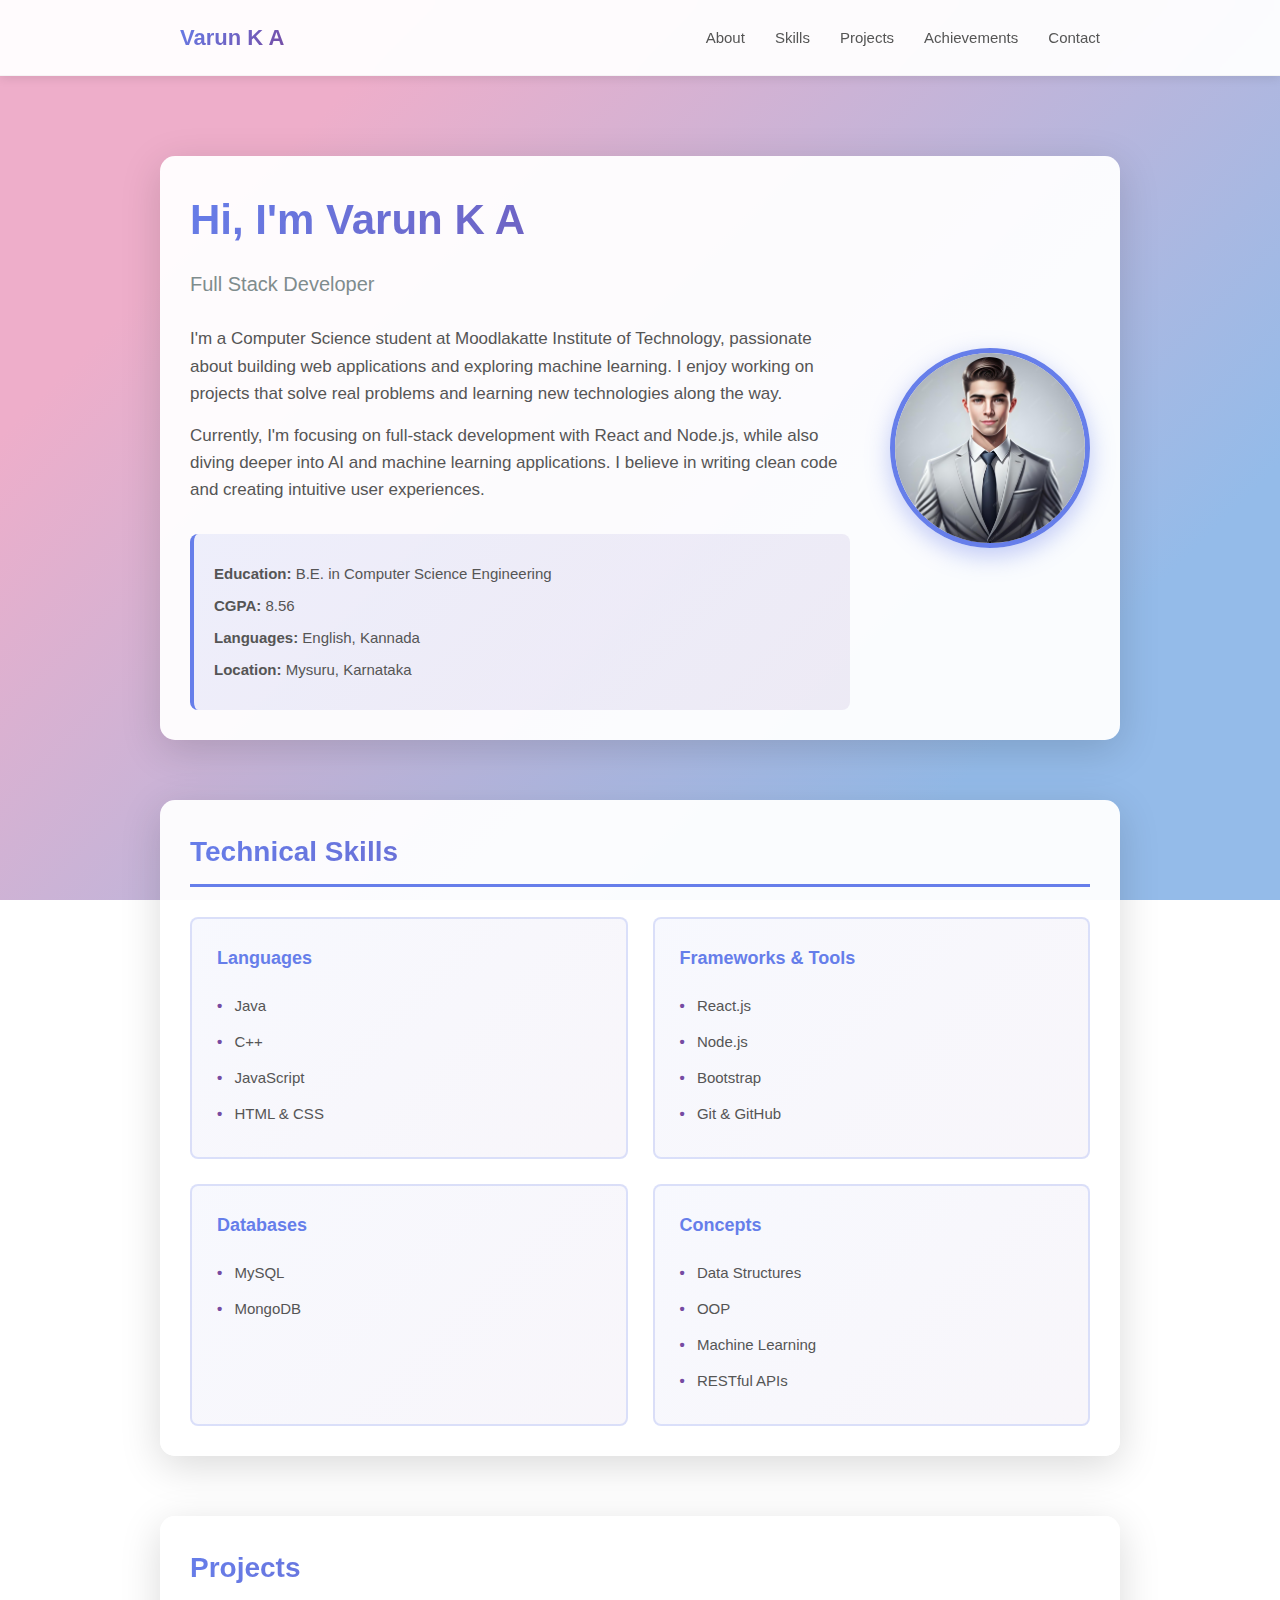
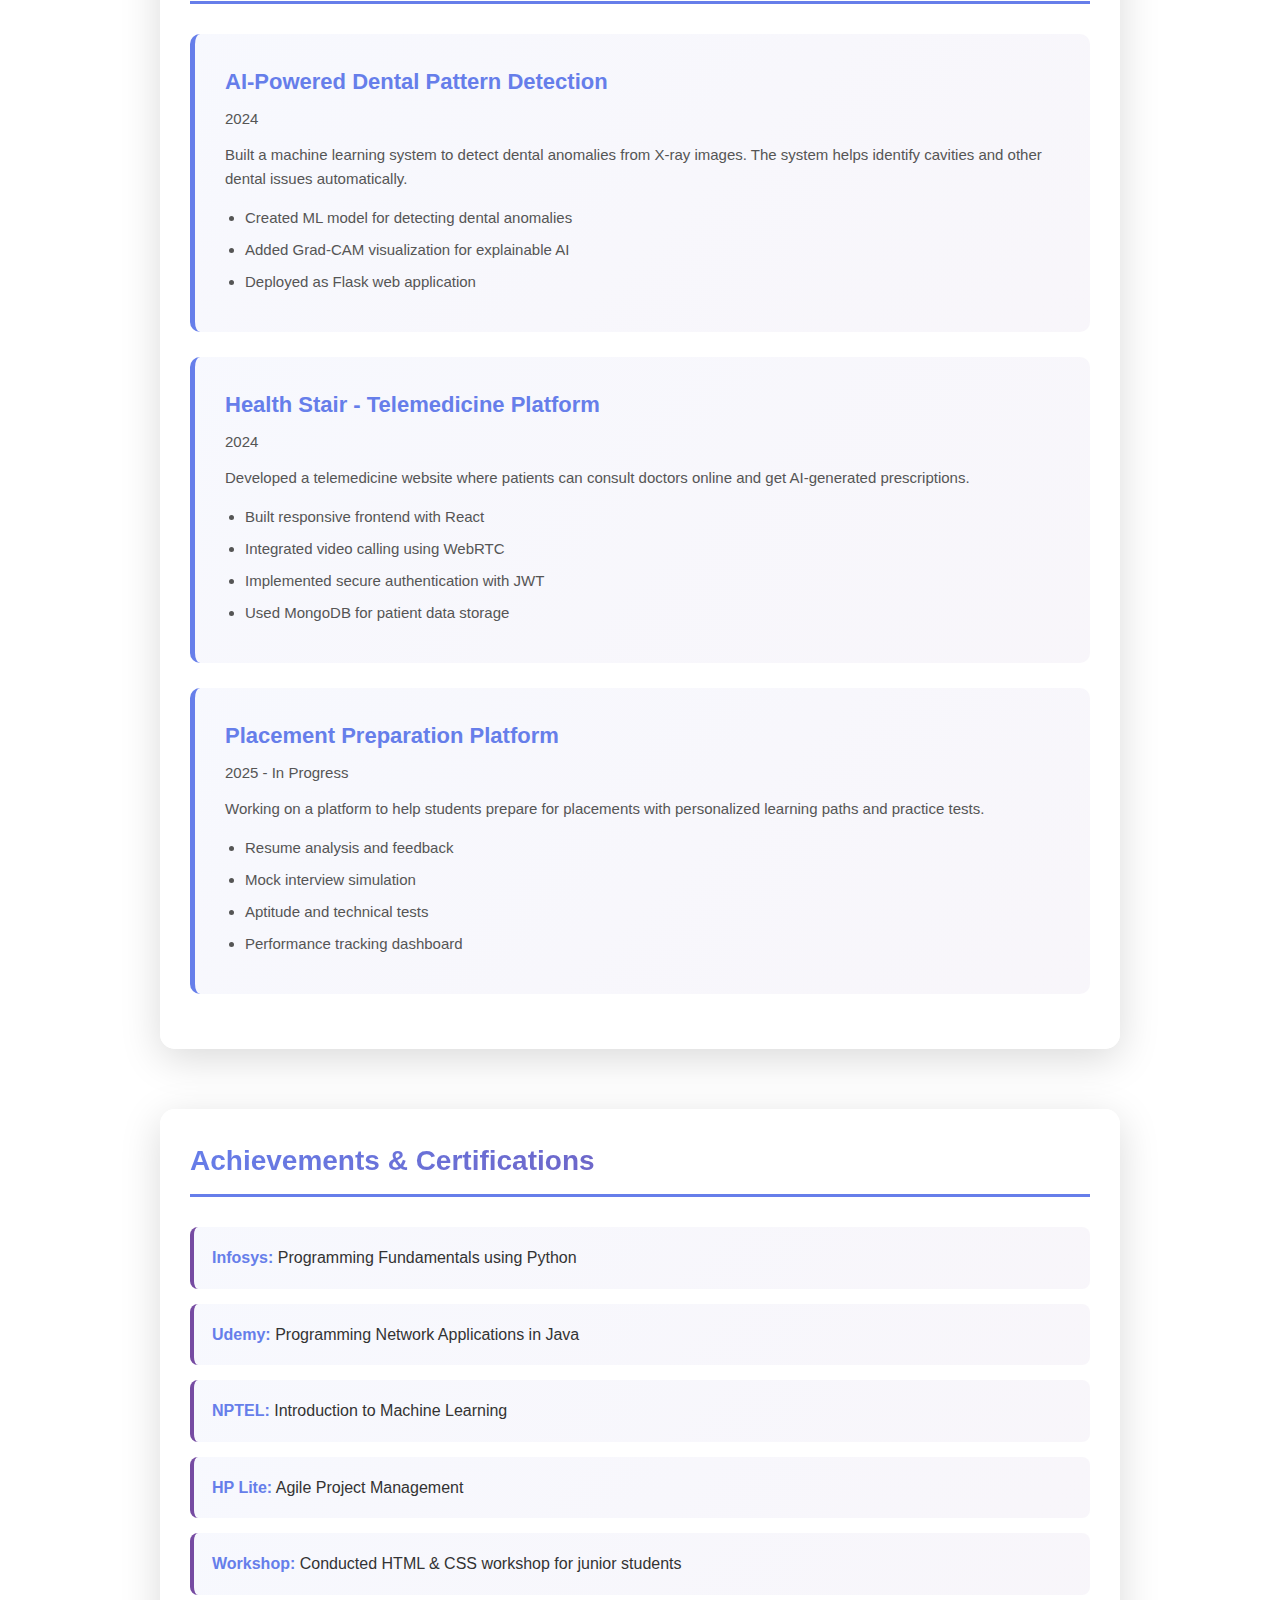
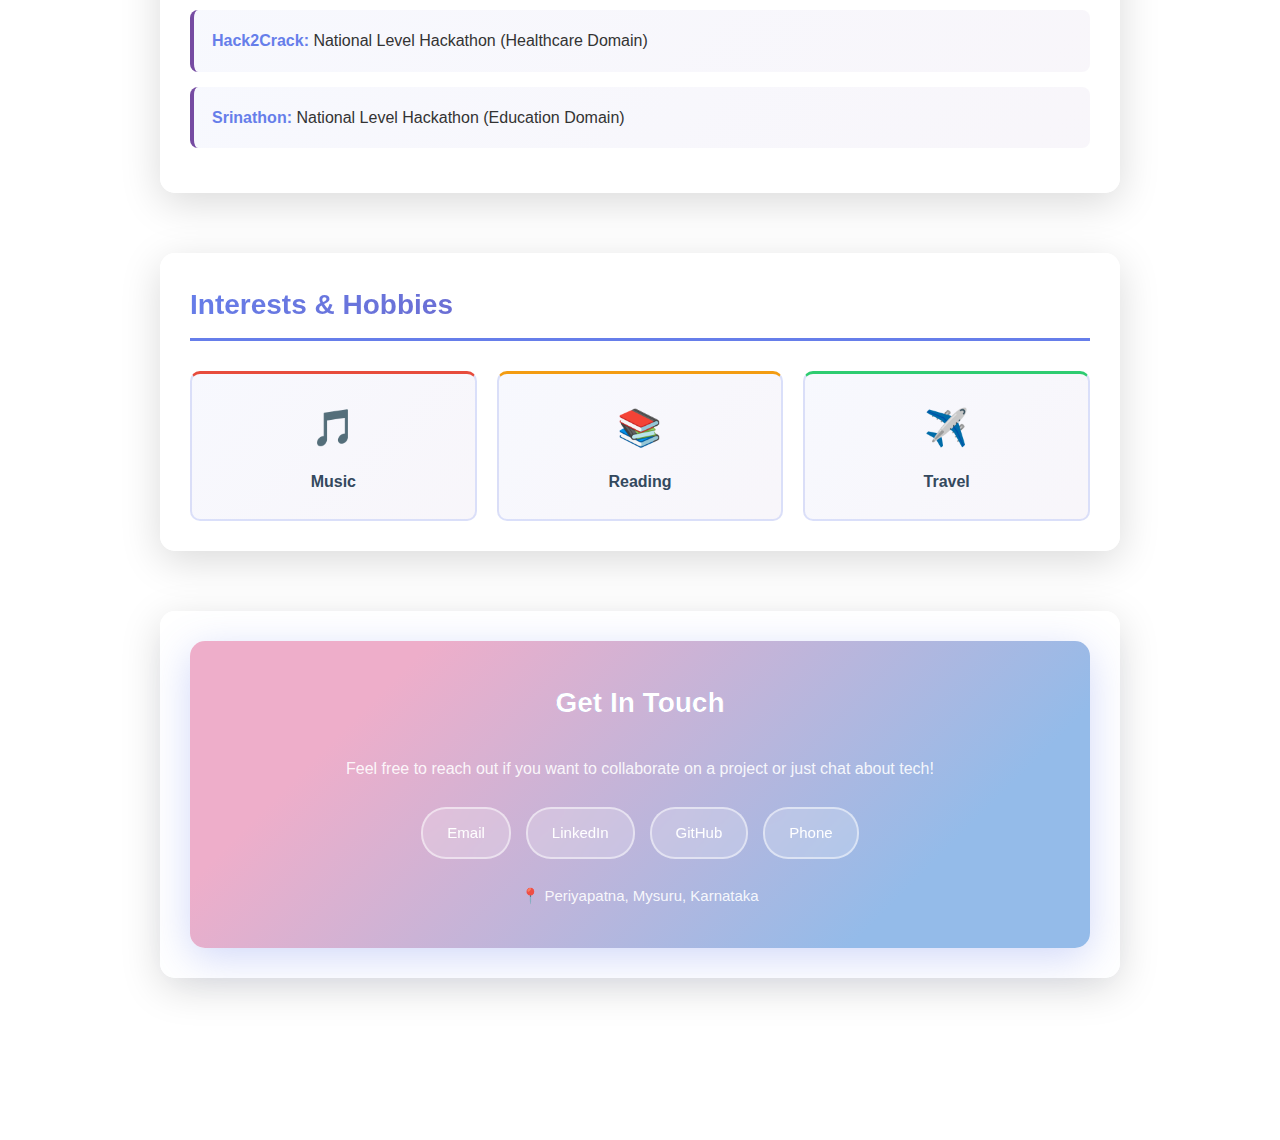
<file: index.html>
<!DOCTYPE html>
<html lang="en">
<head>
    <meta charset="UTF-8">
    <meta name="viewport" content="width=device-width, initial-scale=1.0">
    <title>Varun K A - Developer</title>
    <link rel="stylesheet" href="style.css">
    <script src="script.js"></script>
    
</head>
<body>
    <header>
        <nav>
            <div class="name">Varun K A</div>
            <ul class="nav-menu">
                <li><a href="#about">About</a></li>
                <li><a href="#skills">Skills</a></li>
                <li><a href="#projects">Projects</a></li>
                <li><a href="#achievements">Achievements</a></li>
                <li><a href="#contact">Contact</a></li>
            </ul>
        </nav>
    </header>

    <section class="intro" id="about">
        <div class="intro-content">
            <h1>Hi, I'm Varun K A</h1>
            <p class="subtitle">Full Stack Developer</p>
            <p>
                I'm a Computer Science student at Moodlakatte Institute of Technology, passionate about 
                building web applications and exploring machine learning. I enjoy working on projects that 
                solve real problems and learning new technologies along the way.
            </p>
            <p>
                Currently, I'm focusing on full-stack development with React and Node.js, while also 
                diving deeper into AI and machine learning applications. I believe in writing clean code 
                and creating intuitive user experiences.
            </p>
            
            <div class="basic-info">
                <p><strong>Education:</strong> B.E. in Computer Science Engineering</p>
                <p><strong>CGPA:</strong> 8.56</p>
                <p><strong>Languages:</strong> English, Kannada</p>
                <p><strong>Location:</strong> Mysuru, Karnataka</p>
            </div>
        </div>
        <img src="boy.png" alt="Varun K A" class="profile-photo">
    </section>

    <section id="skills">
        <h2>Technical Skills</h2>
        <div class="skills-container">
            <div class="skill-category">
                <h3>Languages</h3>
                <ul>
                    <li>Java</li>
                    <li>C++</li>
                    <li>JavaScript</li>
                    <li>HTML & CSS</li>
                </ul>
            </div>
            <div class="skill-category">
                <h3>Frameworks & Tools</h3>
                <ul>
                    <li>React.js</li>
                    <li>Node.js</li>
                    <li>Bootstrap</li>
                    <li>Git & GitHub</li>
                </ul>
            </div>
            <div class="skill-category">
                <h3>Databases</h3>
                <ul>
                    <li>MySQL</li>
                    <li>MongoDB</li>
                </ul>
            </div>
            <div class="skill-category">
                <h3>Concepts</h3>
                <ul>
                    <li>Data Structures</li>
                    <li>OOP</li>
                    <li>Machine Learning</li>
                    <li>RESTful APIs</li>
                </ul>
            </div>
        </div>
    </section>

    <section id="projects">
        <h2>Projects</h2>
        
        <div class="project">
            <h3>AI-Powered Dental Pattern Detection</h3>
            <p class="project-year">2024</p>
            <p>
                Built a machine learning system to detect dental anomalies from X-ray images. 
                The system helps identify cavities and other dental issues automatically.
            </p>
            <ul>
                <li>Created ML model for detecting dental anomalies</li>
                <li>Added Grad-CAM visualization for explainable AI</li>
                <li>Deployed as Flask web application</li>
            </ul>
        </div>

        <div class="project">
            <h3>Health Stair - Telemedicine Platform</h3>
            <p class="project-year">2024</p>
            <p>
                Developed a telemedicine website where patients can consult doctors online 
                and get AI-generated prescriptions.
            </p>
            <ul>
                <li>Built responsive frontend with React</li>
                <li>Integrated video calling using WebRTC</li>
                <li>Implemented secure authentication with JWT</li>
                <li>Used MongoDB for patient data storage</li>
            </ul>
        </div>

        <div class="project">
            <h3>Placement Preparation Platform</h3>
            <p class="project-year">2025 - In Progress</p>
            <p>
                Working on a platform to help students prepare for placements with personalized 
                learning paths and practice tests.
            </p>
            <ul>
                <li>Resume analysis and feedback</li>
                <li>Mock interview simulation</li>
                <li>Aptitude and technical tests</li>
                <li>Performance tracking dashboard</li>
            </ul>
        </div>
    </section>

    <section id="achievements">
        <h2>Achievements & Certifications</h2>
        
        <div class="achievement">
            <strong>Infosys:</strong> Programming Fundamentals using Python
        </div>
        <div class="achievement">
            <strong>Udemy:</strong> Programming Network Applications in Java
        </div>
        <div class="achievement">
            <strong>NPTEL:</strong> Introduction to Machine Learning
        </div>
        <div class="achievement">
            <strong>HP Lite:</strong> Agile Project Management
        </div>
        <div class="achievement">
            <strong>Workshop:</strong> Conducted HTML & CSS workshop for junior students
        </div>
        <div class="achievement">
            <strong>Hack2Crack:</strong> National Level Hackathon (Healthcare Domain)
        </div>
        <div class="achievement">
            <strong>Srinathon:</strong> National Level Hackathon (Education Domain)
        </div>
    </section>

    <section>
        <h2>Interests & Hobbies</h2>
        <div class="interests-grid">
            <div class="interest-item">
                <div class="interest-icon">🎵</div>
                <h4>Music</h4>
            </div>
            <div class="interest-item">
                <div class="interest-icon">📚</div>
                <h4>Reading</h4>
            </div>
            <div class="interest-item">
                <div class="interest-icon">✈️</div>
                <h4>Travel</h4>
            </div>
        </div>
    </section>

    <section id="contact">
        <div class="contact-section">
            <h2>Get In Touch</h2>
            <p>Feel free to reach out if you want to collaborate on a project or just chat about tech!</p>
            
            <div class="contact-links">
                <a href="mailto:varunvarunka9@gmail.com" class="contact-btn">Email</a>
                <a href="https://www.linkedin.com/in/varun-k-a-4162a2265" target="_blank" class="contact-btn">LinkedIn</a>
                <a href="https://github.com/VarunHub8904" target="_blank" class="contact-btn">GitHub</a>
                <a href="tel:+918904826981" class="contact-btn">Phone</a>
            </div>
            
            <p class="location">📍 Periyapatna, Mysuru, Karnataka</p>
        </div>
    </section>

    <footer>
        <p>© 2026 Varun K A</p>
    </footer>

</body>

</html>
</file>
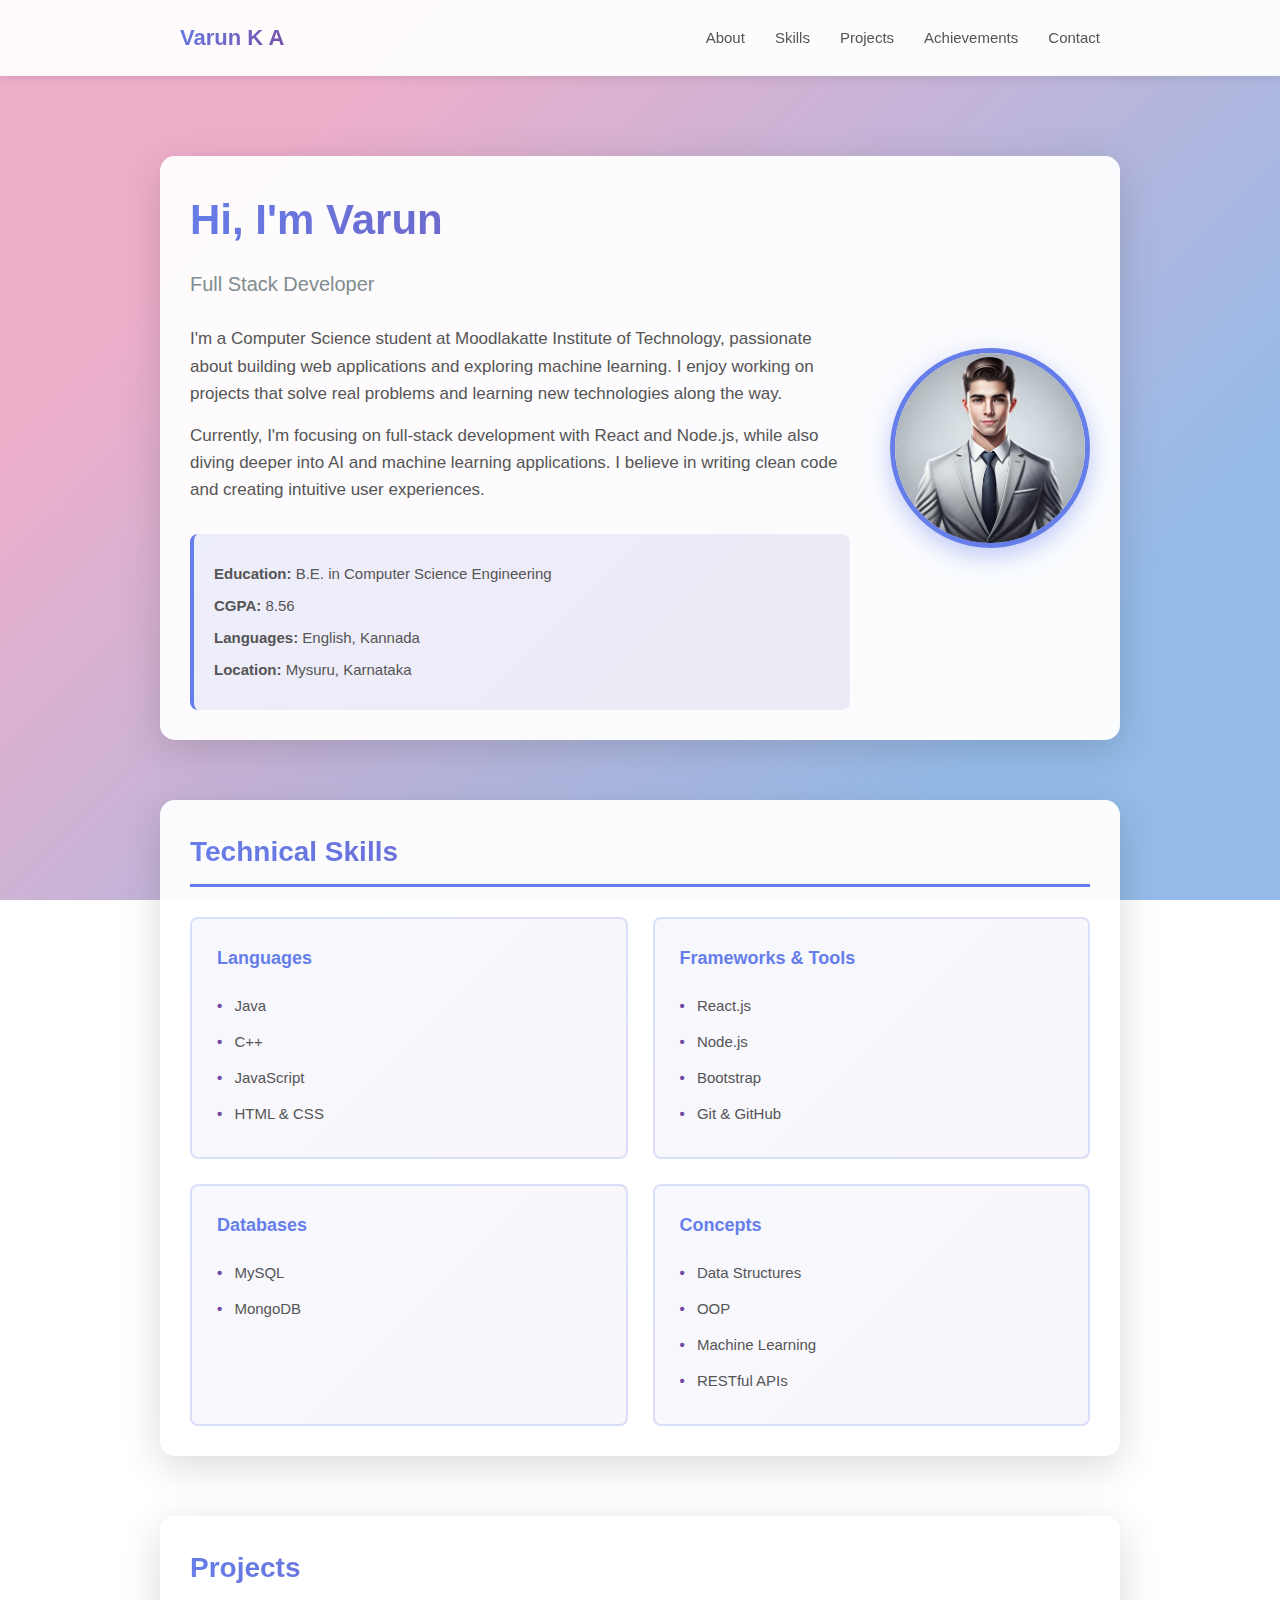
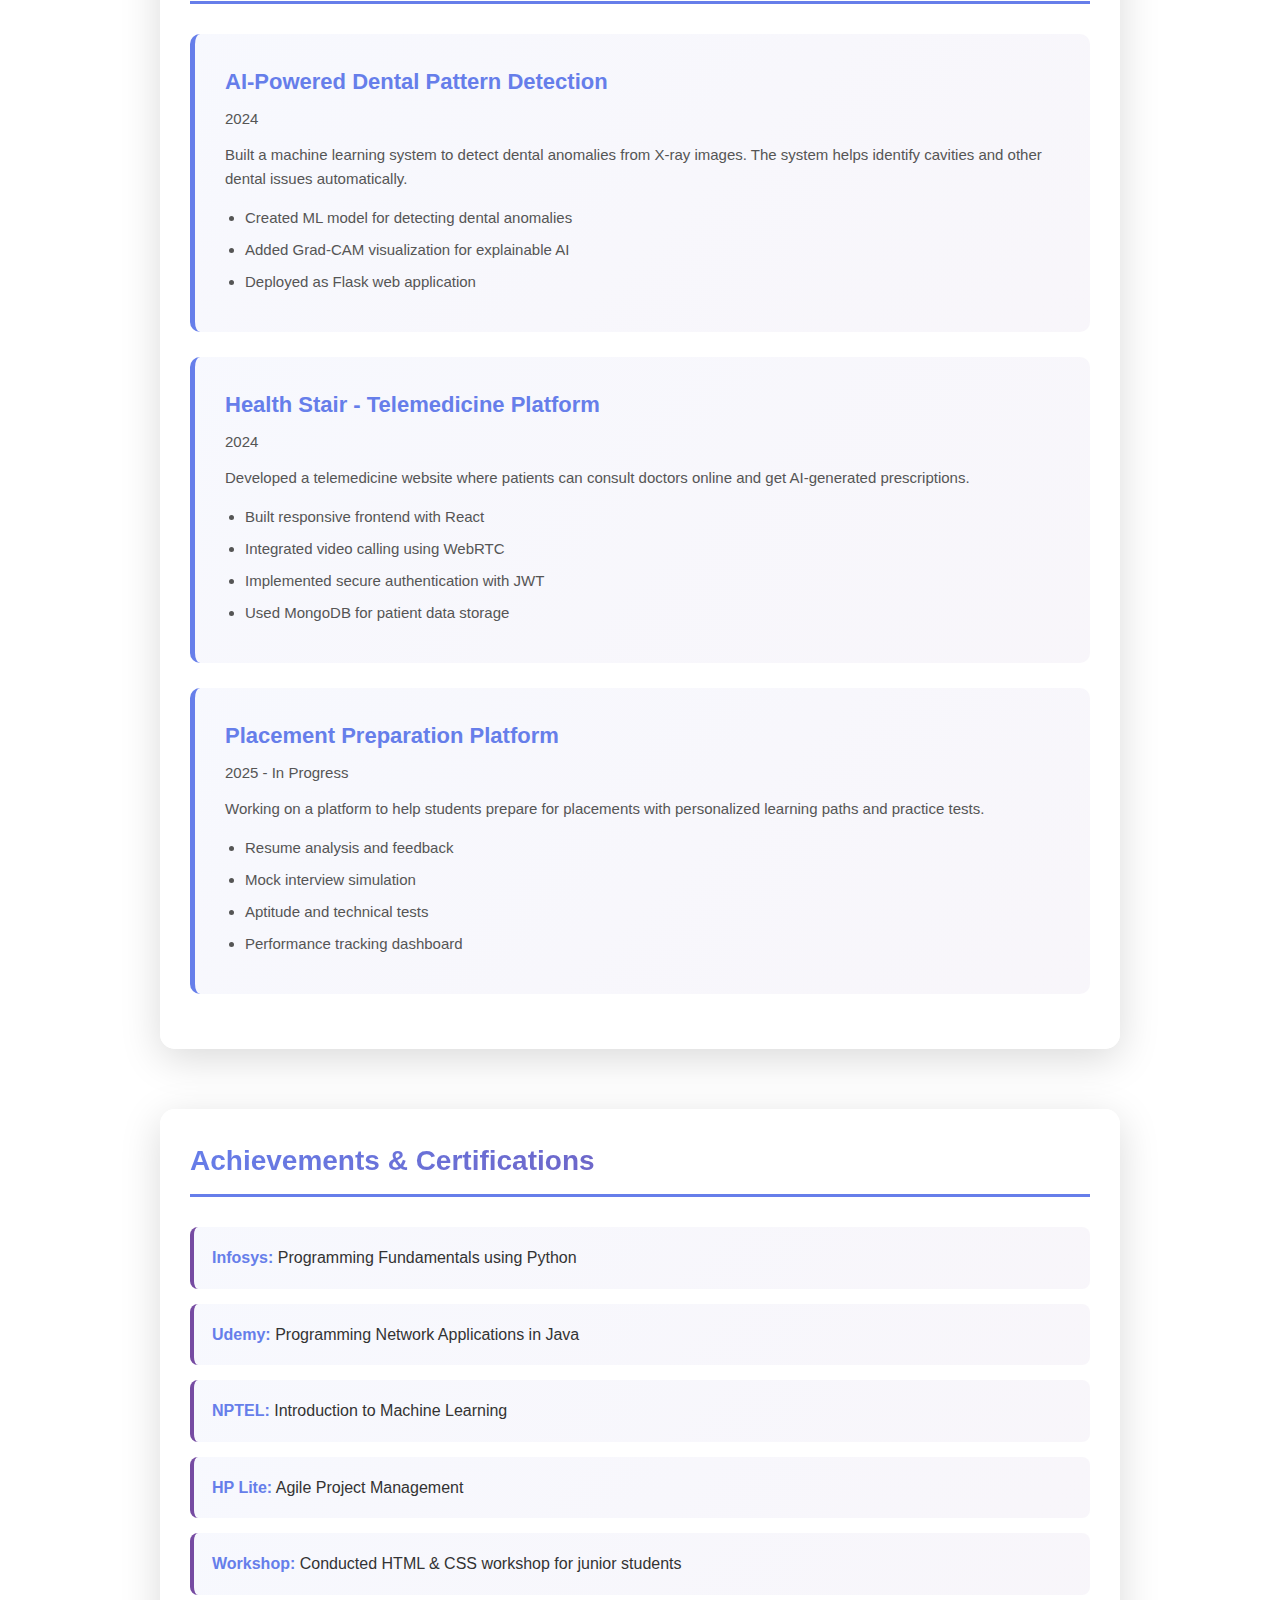
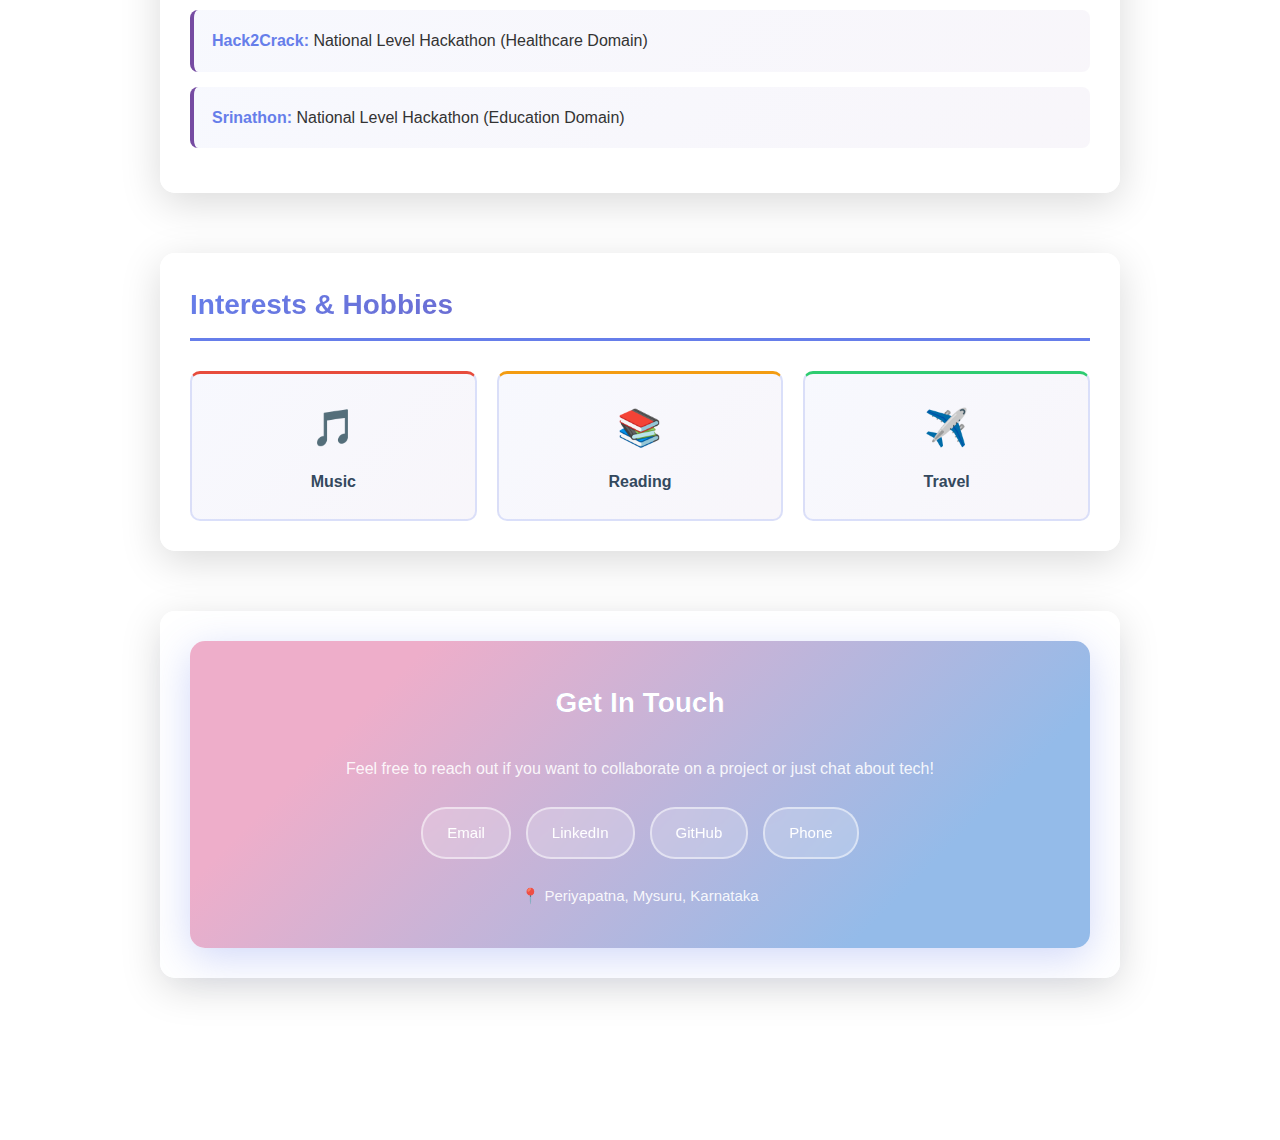
<file: index1.html>
<!DOCTYPE html>
<html lang="en">
<head>
    <meta charset="UTF-8">
    <meta name="viewport" content="width=device-width, initial-scale=1.0">
    <title>Varun K A - Developer</title>
    <style>
        * {
            margin: 0;
            padding: 0;
            box-sizing: border-box;
        }

        body {
            font-family: -apple-system, BlinkMacSystemFont, 'Segoe UI', Arial, sans-serif;
            line-height: 1.6;
            color: #333;
            background: linear-gradient(135deg, #EEAECA 20%, #94BBE9 80%);
            background-attachment: fixed;
        }


        header {
            background: rgba(255, 255, 255, 0.95);
            backdrop-filter: blur(10px);
            padding: 20px 0;
            border-bottom: 1px solid rgba(224, 224, 224, 0.3);
            position: sticky;
            top: 0;
            z-index: 100;
            box-shadow: 0 2px 10px rgba(0, 0, 0, 0.1);
        }

        nav {
            max-width: 960px;
            margin: 0 auto;
            padding: 0 20px;
            display: flex;
            justify-content: space-between;
            align-items: center;
        }

        .name {
            font-size: 22px;
            font-weight: 600;
            background: linear-gradient(135deg, #667eea 0%, #764ba2 100%);
            -webkit-background-clip: text;
            -webkit-text-fill-color: transparent;
            background-clip: text;
        }

        .nav-menu {
            display: flex;
            gap: 30px;
            list-style: none;
        }

        .nav-menu a {
            color: #555;
            text-decoration: none;
            font-size: 15px;
        }

        .nav-menu a:hover {
            color: #667eea;
        }

    
        .intro {
            max-width: 960px;
            margin: 80px auto 60px;
            padding: 30px;
            display: flex;
            gap: 40px;
            align-items: center;
            background: rgba(255, 255, 255, 0.95);
            border-radius: 15px;
            box-shadow: 0 10px 40px rgba(0, 0, 0, 0.15);
        }

        .intro-content {
            flex: 1;
        }

        .profile-photo {
            width: 200px;
            height: 200px;
            border-radius: 50%;
            object-fit: cover;
            border: 5px solid #667eea;
            box-shadow: 0 8px 25px rgba(102, 126, 234, 0.4);
        }

        .intro h1 {
            font-size: 42px;
            background: linear-gradient(135deg, #667eea 0%, #764ba2 100%);
            -webkit-background-clip: text;
            -webkit-text-fill-color: transparent;
            background-clip: text;
            margin-bottom: 15px;
            font-weight: 700;
        }

        .intro .subtitle {
            font-size: 20px;
            color: #7f8c8d;
            margin-bottom: 25px;
        }

        .intro-content p {
            font-size: 17px;
            color: #555;
            margin-bottom: 15px;
        }

        .basic-info {
            margin-top: 30px;
            padding: 20px;
            background: linear-gradient(135deg, rgba(102, 126, 234, 0.1) 0%, rgba(118, 75, 162, 0.1) 100%);
            border-left: 4px solid #667eea;
            border-radius: 8px;
        }

        .basic-info p {
            margin: 8px 0;
            font-size: 15px;
        }

       
        section {
            max-width: 960px;
            margin: 60px auto;
            padding: 30px;
            background: rgba(255, 255, 255, 0.95);
            border-radius: 15px;
            box-shadow: 0 10px 40px rgba(0, 0, 0, 0.15);
        }

        h2 {
            font-size: 28px;
            background: linear-gradient(135deg, #667eea 0%, #764ba2 100%);
            -webkit-background-clip: text;
            -webkit-text-fill-color: transparent;
            background-clip: text;
            margin-bottom: 30px;
            font-weight: 600;
            padding-bottom: 10px;
            border-bottom: 3px solid #667eea;
        }

      
        .skills-container {
            display: grid;
            grid-template-columns: repeat(2, 1fr);
            gap: 25px;
        }

        .skill-category {
            background: linear-gradient(135deg, rgba(102, 126, 234, 0.05) 0%, rgba(118, 75, 162, 0.05) 100%);
            padding: 25px;
            border-radius: 8px;
            border: 2px solid rgba(102, 126, 234, 0.2);
            transition: all 0.3s;
        }

        .skill-category:hover {
            transform: translateY(-5px);
            border-color: #667eea;
            box-shadow: 0 8px 20px rgba(102, 126, 234, 0.2);
        }

        .skill-category h3 {
            font-size: 18px;
            color: #667eea;
            margin-bottom: 15px;
            font-weight: 600;
        }

        .skill-category ul {
            list-style: none;
        }

        .skill-category li {
            padding: 6px 0;
            color: #555;
            font-size: 15px;
        }

        .skill-category li:before {
            content: "• ";
            color: #764ba2;
            font-weight: bold;
            margin-right: 8px;
        }

      
        .project {
            background: linear-gradient(135deg, rgba(102, 126, 234, 0.05) 0%, rgba(118, 75, 162, 0.05) 100%);
            padding: 30px;
            margin-bottom: 25px;
            border-radius: 10px;
            border-left: 5px solid #667eea;
            transition: all 0.3s;
        }

        .project:hover {
            transform: translateX(10px);
            box-shadow: 0 8px 25px rgba(102, 126, 234, 0.2);
        }

        .project h3 {
            font-size: 22px;
            color: #667eea;
            margin-bottom: 8px;
        }

        .project-year {
            color: #95a5a6;
            font-size: 14px;
            margin-bottom: 15px;
        }

        .project p {
            color: #555;
            margin-bottom: 12px;
            font-size: 15px;
        }

        .project ul {
            margin-top: 15px;
            padding-left: 20px;
        }

        .project li {
            margin: 8px 0;
            color: #555;
            font-size: 15px;
        }

        .achievement {
            padding: 18px;
            margin-bottom: 15px;
            background: linear-gradient(135deg, rgba(102, 126, 234, 0.05) 0%, rgba(118, 75, 162, 0.05) 100%);
            border-left: 4px solid #764ba2;
            border-radius: 8px;
            transition: all 0.3s;
        }

        .achievement:hover {
            transform: translateX(10px);
            box-shadow: 0 5px 15px rgba(118, 75, 162, 0.2);
        }

        .achievement strong {
            color: #667eea;
        }

    
        .interests-grid {
            display: grid;
            grid-template-columns: repeat(3, 1fr);
            gap: 20px;
            margin-top: 20px;
        }

        .interest-item {
            background: linear-gradient(135deg, rgba(102, 126, 234, 0.05) 0%, rgba(118, 75, 162, 0.05) 100%);
            padding: 25px;
            text-align: center;
            border-radius: 10px;
            border: 2px solid rgba(102, 126, 234, 0.2);
            transition: all 0.3s;
            cursor: pointer;
        }

        .interest-item:hover {
            transform: translateY(-10px);
            box-shadow: 0 10px 30px rgba(0, 0, 0, 0.15);
        }

        .interest-item:nth-child(1) {
            border-top: 3px solid #e74c3c;
        }

        .interest-item:nth-child(2) {
            border-top: 3px solid #f39c12;
        }

        .interest-item:nth-child(3) {
            border-top: 3px solid #2ecc71;
        }

        .interest-icon {
            font-size: 36px;
            margin-bottom: 12px;
        }

        .interest-item h4 {
            font-size: 16px;
            color: #34495e;
            font-weight: 600;
        }

  
        .contact-section {
            background: linear-gradient(135deg, #EEAECA 20%, #94BBE9 80%);
            padding: 40px;
            border-radius: 15px;
            text-align: center;
            color: white;
            box-shadow: 0 10px 40px rgba(102, 126, 234, 0.3);
        }

        .contact-section h2 {
            border: none;
            margin-bottom: 20px;
            color: white;
            -webkit-text-fill-color: white;
        }

        .contact-section p {
            color: rgba(255, 255, 255, 0.9);
        }

        .contact-links {
            display: flex;
            justify-content: center;
            gap: 15px;
            flex-wrap: wrap;
            margin-top: 25px;
        }

        .contact-btn {
            padding: 12px 24px;
            background: rgba(255, 255, 255, 0.2);
            color: #fff;
            text-decoration: none;
            border-radius: 25px;
            font-size: 15px;
            transition: all 0.3s;
            border: 2px solid rgba(255, 255, 255, 0.5);
            backdrop-filter: blur(10px);
        }

        .contact-btn:hover {
            background: rgba(255, 255, 255, 0.3);
            transform: translateY(-3px);
            box-shadow: 0 5px 20px rgba(255, 255, 255, 0.3);
        }

        .location {
            margin-top: 25px;
            color: rgba(255, 255, 255, 0.9);
            font-size: 15px;
        }


        footer {
            text-align: center;
            padding: 40px 20px;
            color: rgba(255, 255, 255, 0.8);
            font-size: 14px;
        }


        @media (max-width: 768px) {
            .nav-menu {
                display: none;
            }

            .intro {
                flex-direction: column-reverse;
                text-align: center;
            }

            .profile-photo {
                width: 150px;
                height: 150px;
            }

            .intro h1 {
                font-size: 32px;
            }

            .intro .subtitle {
                font-size: 18px;
            }

            .skills-container,
            .interests-grid {
                grid-template-columns: 1fr;
            }

            .contact-links {
                flex-direction: column;
            }
        }
    </style>
</head>
<body>
    <header>
        <nav>
            <div class="name">Varun K A</div>
            <ul class="nav-menu">
                <li><a href="#about">About</a></li>
                <li><a href="#skills">Skills</a></li>
                <li><a href="#projects">Projects</a></li>
                <li><a href="#achievements">Achievements</a></li>
                <li><a href="#contact">Contact</a></li>
            </ul>
        </nav>
    </header>

    <section class="intro" id="about">
        <div class="intro-content">
            <h1>Hi, I'm Varun</h1>
            <p class="subtitle">Full Stack Developer</p>
            <p>
                I'm a Computer Science student at Moodlakatte Institute of Technology, passionate about 
                building web applications and exploring machine learning. I enjoy working on projects that 
                solve real problems and learning new technologies along the way.
            </p>
            <p>
                Currently, I'm focusing on full-stack development with React and Node.js, while also 
                diving deeper into AI and machine learning applications. I believe in writing clean code 
                and creating intuitive user experiences.
            </p>
            
            <div class="basic-info">
                <p><strong>Education:</strong> B.E. in Computer Science Engineering</p>
                <p><strong>CGPA:</strong> 8.56</p>
                <p><strong>Languages:</strong> English, Kannada</p>
                <p><strong>Location:</strong> Mysuru, Karnataka</p>
            </div>
        </div>
        <img src="boy.png" alt="Varun K A" class="profile-photo">
    </section>

    <section id="skills">
        <h2>Technical Skills</h2>
        <div class="skills-container">
            <div class="skill-category">
                <h3>Languages</h3>
                <ul>
                    <li>Java</li>
                    <li>C++</li>
                    <li>JavaScript</li>
                    <li>HTML & CSS</li>
                </ul>
            </div>
            <div class="skill-category">
                <h3>Frameworks & Tools</h3>
                <ul>
                    <li>React.js</li>
                    <li>Node.js</li>
                    <li>Bootstrap</li>
                    <li>Git & GitHub</li>
                </ul>
            </div>
            <div class="skill-category">
                <h3>Databases</h3>
                <ul>
                    <li>MySQL</li>
                    <li>MongoDB</li>
                </ul>
            </div>
            <div class="skill-category">
                <h3>Concepts</h3>
                <ul>
                    <li>Data Structures</li>
                    <li>OOP</li>
                    <li>Machine Learning</li>
                    <li>RESTful APIs</li>
                </ul>
            </div>
        </div>
    </section>

    <section id="projects">
        <h2>Projects</h2>
        
        <div class="project">
            <h3>AI-Powered Dental Pattern Detection</h3>
            <p class="project-year">2024</p>
            <p>
                Built a machine learning system to detect dental anomalies from X-ray images. 
                The system helps identify cavities and other dental issues automatically.
            </p>
            <ul>
                <li>Created ML model for detecting dental anomalies</li>
                <li>Added Grad-CAM visualization for explainable AI</li>
                <li>Deployed as Flask web application</li>
            </ul>
        </div>

        <div class="project">
            <h3>Health Stair - Telemedicine Platform</h3>
            <p class="project-year">2024</p>
            <p>
                Developed a telemedicine website where patients can consult doctors online 
                and get AI-generated prescriptions.
            </p>
            <ul>
                <li>Built responsive frontend with React</li>
                <li>Integrated video calling using WebRTC</li>
                <li>Implemented secure authentication with JWT</li>
                <li>Used MongoDB for patient data storage</li>
            </ul>
        </div>

        <div class="project">
            <h3>Placement Preparation Platform</h3>
            <p class="project-year">2025 - In Progress</p>
            <p>
                Working on a platform to help students prepare for placements with personalized 
                learning paths and practice tests.
            </p>
            <ul>
                <li>Resume analysis and feedback</li>
                <li>Mock interview simulation</li>
                <li>Aptitude and technical tests</li>
                <li>Performance tracking dashboard</li>
            </ul>
        </div>
    </section>

    <section id="achievements">
        <h2>Achievements & Certifications</h2>
        
        <div class="achievement">
            <strong>Infosys:</strong> Programming Fundamentals using Python
        </div>
        <div class="achievement">
            <strong>Udemy:</strong> Programming Network Applications in Java
        </div>
        <div class="achievement">
            <strong>NPTEL:</strong> Introduction to Machine Learning
        </div>
        <div class="achievement">
            <strong>HP Lite:</strong> Agile Project Management
        </div>
        <div class="achievement">
            <strong>Workshop:</strong> Conducted HTML & CSS workshop for junior students
        </div>
        <div class="achievement">
            <strong>Hack2Crack:</strong> National Level Hackathon (Healthcare Domain)
        </div>
        <div class="achievement">
            <strong>Srinathon:</strong> National Level Hackathon (Education Domain)
        </div>
    </section>

    <section>
        <h2>Interests & Hobbies</h2>
        <div class="interests-grid">
            <div class="interest-item">
                <div class="interest-icon">🎵</div>
                <h4>Music</h4>
            </div>
            <div class="interest-item">
                <div class="interest-icon">📚</div>
                <h4>Reading</h4>
            </div>
            <div class="interest-item">
                <div class="interest-icon">✈️</div>
                <h4>Travel</h4>
            </div>
        </div>
    </section>

    <section id="contact">
        <div class="contact-section">
            <h2>Get In Touch</h2>
            <p>Feel free to reach out if you want to collaborate on a project or just chat about tech!</p>
            
            <div class="contact-links">
                <a href="mailto:varunvarunka9@gmail.com" class="contact-btn">Email</a>
                <a href="https://www.linkedin.com/in/varun-k-a-4162a2265" target="_blank" class="contact-btn">LinkedIn</a>
                <a href="https://github.com/VarunHub8904" target="_blank" class="contact-btn">GitHub</a>
                <a href="tel:+918904826981" class="contact-btn">Phone</a>
            </div>
            
            <p class="location">📍 Periyapatna, Mysuru, Karnataka</p>
        </div>
    </section>

    <footer>
        <p>© 2026 Varun K A</p>
    </footer>

    <script>
        document.querySelectorAll('a[href^="#"]').forEach(link => {
            link.addEventListener('click', function(e) {
                e.preventDefault();
                const target = document.querySelector(this.getAttribute('href'));
                if(target) {
                    target.scrollIntoView({ behavior: 'smooth' });
                }
            });
        });
    </script>
</body>
</html>
</file>
<file: style.css>
* {
            margin: 0;
            padding: 0;
            box-sizing: border-box;
        }

        body {
            font-family: -apple-system, BlinkMacSystemFont, 'Segoe UI', Arial, sans-serif;
            line-height: 1.6;
            color: #333;
            background: linear-gradient(135deg, #EEAECA 20%, #94BBE9 80%);
            background-attachment: fixed;
        }


        header {
            background: rgba(255, 255, 255, 0.95);
            backdrop-filter: blur(10px);
            padding: 20px 0;
            border-bottom: 1px solid rgba(224, 224, 224, 0.3);
            position: sticky;
            top: 0;
            z-index: 100;
            box-shadow: 0 2px 10px rgba(0, 0, 0, 0.1);
        }

        nav {
            max-width: 960px;
            margin: 0 auto;
            padding: 0 20px;
            display: flex;
            justify-content: space-between;
            align-items: center;
        }

        .name {
            font-size: 22px;
            font-weight: 600;
            background: linear-gradient(135deg, #667eea 0%, #764ba2 100%);
            -webkit-background-clip: text;
            -webkit-text-fill-color: transparent;
            background-clip: text;
        }

        .nav-menu {
            display: flex;
            gap: 30px;
            list-style: none;
        }

        .nav-menu a {
            color: #555;
            text-decoration: none;
            font-size: 15px;
        }

        .nav-menu a:hover {
            color: #667eea;
        }

    
        .intro {
            max-width: 960px;
            margin: 80px auto 60px;
            padding: 30px;
            display: flex;
            gap: 40px;
            align-items: center;
            background: rgba(255, 255, 255, 0.95);
            border-radius: 15px;
            box-shadow: 0 10px 40px rgba(0, 0, 0, 0.15);
        }

        .intro-content {
            flex: 1;
        }

        .profile-photo {
            width: 200px;
            height: 200px;
            border-radius: 50%;
            object-fit: cover;
            border: 5px solid #667eea;
            box-shadow: 0 8px 25px rgba(102, 126, 234, 0.4);
        }

        .intro h1 {
            font-size: 42px;
            background: linear-gradient(135deg, #667eea 0%, #764ba2 100%);
            -webkit-background-clip: text;
            -webkit-text-fill-color: transparent;
            background-clip: text;
            margin-bottom: 15px;
            font-weight: 700;
        }

        .intro .subtitle {
            font-size: 20px;
            color: #7f8c8d;
            margin-bottom: 25px;
        }

        .intro-content p {
            font-size: 17px;
            color: #555;
            margin-bottom: 15px;
        }

        .basic-info {
            margin-top: 30px;
            padding: 20px;
            background: linear-gradient(135deg, rgba(102, 126, 234, 0.1) 0%, rgba(118, 75, 162, 0.1) 100%);
            border-left: 4px solid #667eea;
            border-radius: 8px;
        }

        .basic-info p {
            margin: 8px 0;
            font-size: 15px;
        }

       
        section {
            max-width: 960px;
            margin: 60px auto;
            padding: 30px;
            background: rgba(255, 255, 255, 0.95);
            border-radius: 15px;
            box-shadow: 0 10px 40px rgba(0, 0, 0, 0.15);
        }

        h2 {
            font-size: 28px;
            background: linear-gradient(135deg, #667eea 0%, #764ba2 100%);
            -webkit-background-clip: text;
            -webkit-text-fill-color: transparent;
            background-clip: text;
            margin-bottom: 30px;
            font-weight: 600;
            padding-bottom: 10px;
            border-bottom: 3px solid #667eea;
        }

      
        .skills-container {
            display: grid;
            grid-template-columns: repeat(2, 1fr);
            gap: 25px;
        }

        .skill-category {
            background: linear-gradient(135deg, rgba(102, 126, 234, 0.05) 0%, rgba(118, 75, 162, 0.05) 100%);
            padding: 25px;
            border-radius: 8px;
            border: 2px solid rgba(102, 126, 234, 0.2);
            transition: all 0.3s;
        }

        .skill-category:hover {
            transform: translateY(-5px);
            border-color: #667eea;
            box-shadow: 0 8px 20px rgba(102, 126, 234, 0.2);
        }

        .skill-category h3 {
            font-size: 18px;
            color: #667eea;
            margin-bottom: 15px;
            font-weight: 600;
        }

        .skill-category ul {
            list-style: none;
        }

        .skill-category li {
            padding: 6px 0;
            color: #555;
            font-size: 15px;
        }

        .skill-category li:before {
            content: "• ";
            color: #764ba2;
            font-weight: bold;
            margin-right: 8px;
        }

      
        .project {
            background: linear-gradient(135deg, rgba(102, 126, 234, 0.05) 0%, rgba(118, 75, 162, 0.05) 100%);
            padding: 30px;
            margin-bottom: 25px;
            border-radius: 10px;
            border-left: 5px solid #667eea;
            transition: all 0.3s;
        }

        .project:hover {
            transform: translateX(10px);
            box-shadow: 0 8px 25px rgba(102, 126, 234, 0.2);
        }

        .project h3 {
            font-size: 22px;
            color: #667eea;
            margin-bottom: 8px;
        }

        .project-year {
            color: #95a5a6;
            font-size: 14px;
            margin-bottom: 15px;
        }

        .project p {
            color: #555;
            margin-bottom: 12px;
            font-size: 15px;
        }

        .project ul {
            margin-top: 15px;
            padding-left: 20px;
        }

        .project li {
            margin: 8px 0;
            color: #555;
            font-size: 15px;
        }

        .achievement {
            padding: 18px;
            margin-bottom: 15px;
            background: linear-gradient(135deg, rgba(102, 126, 234, 0.05) 0%, rgba(118, 75, 162, 0.05) 100%);
            border-left: 4px solid #764ba2;
            border-radius: 8px;
            transition: all 0.3s;
        }

        .achievement:hover {
            transform: translateX(10px);
            box-shadow: 0 5px 15px rgba(118, 75, 162, 0.2);
        }

        .achievement strong {
            color: #667eea;
        }

    
        .interests-grid {
            display: grid;
            grid-template-columns: repeat(3, 1fr);
            gap: 20px;
            margin-top: 20px;
        }

        .interest-item {
            background: linear-gradient(135deg, rgba(102, 126, 234, 0.05) 0%, rgba(118, 75, 162, 0.05) 100%);
            padding: 25px;
            text-align: center;
            border-radius: 10px;
            border: 2px solid rgba(102, 126, 234, 0.2);
            transition: all 0.3s;
            cursor: pointer;
        }

        .interest-item:hover {
            transform: translateY(-10px);
            box-shadow: 0 10px 30px rgba(0, 0, 0, 0.15);
        }

        .interest-item:nth-child(1) {
            border-top: 3px solid #e74c3c;
        }

        .interest-item:nth-child(2) {
            border-top: 3px solid #f39c12;
        }

        .interest-item:nth-child(3) {
            border-top: 3px solid #2ecc71;
        }

        .interest-icon {
            font-size: 36px;
            margin-bottom: 12px;
        }

        .interest-item h4 {
            font-size: 16px;
            color: #34495e;
            font-weight: 600;
        }

  
        .contact-section {
            background: linear-gradient(135deg, #EEAECA 20%, #94BBE9 80%);
            padding: 40px;
            border-radius: 15px;
            text-align: center;
            color: white;
            box-shadow: 0 10px 40px rgba(102, 126, 234, 0.3);
        }

        .contact-section h2 {
            border: none;
            margin-bottom: 20px;
            color: white;
            -webkit-text-fill-color: white;
        }

        .contact-section p {
            color: rgba(255, 255, 255, 0.9);
        }

        .contact-links {
            display: flex;
            justify-content: center;
            gap: 15px;
            flex-wrap: wrap;
            margin-top: 25px;
        }

        .contact-btn {
            padding: 12px 24px;
            background: rgba(255, 255, 255, 0.2);
            color: #fff;
            text-decoration: none;
            border-radius: 25px;
            font-size: 15px;
            transition: all 0.3s;
            border: 2px solid rgba(255, 255, 255, 0.5);
            backdrop-filter: blur(10px);
        }

        .contact-btn:hover {
            background: rgba(255, 255, 255, 0.3);
            transform: translateY(-3px);
            box-shadow: 0 5px 20px rgba(255, 255, 255, 0.3);
        }

        .location {
            margin-top: 25px;
            color: rgba(255, 255, 255, 0.9);
            font-size: 15px;
        }


        footer {
            text-align: center;
            padding: 40px 20px;
            color: rgba(255, 255, 255, 0.8);
            font-size: 14px;
        }


        @media (max-width: 768px) {
            .nav-menu {
                display: none;
            }

            .intro {
                flex-direction: column-reverse;
                text-align: center;
            }

            .profile-photo {
                width: 150px;
                height: 150px;
            }

            .intro h1 {
                font-size: 32px;
            }

            .intro .subtitle {
                font-size: 18px;
            }

            .skills-container,
            .interests-grid {
                grid-template-columns: 1fr;
            }

            .contact-links {
                flex-direction: column;
            }
        }
</file>
